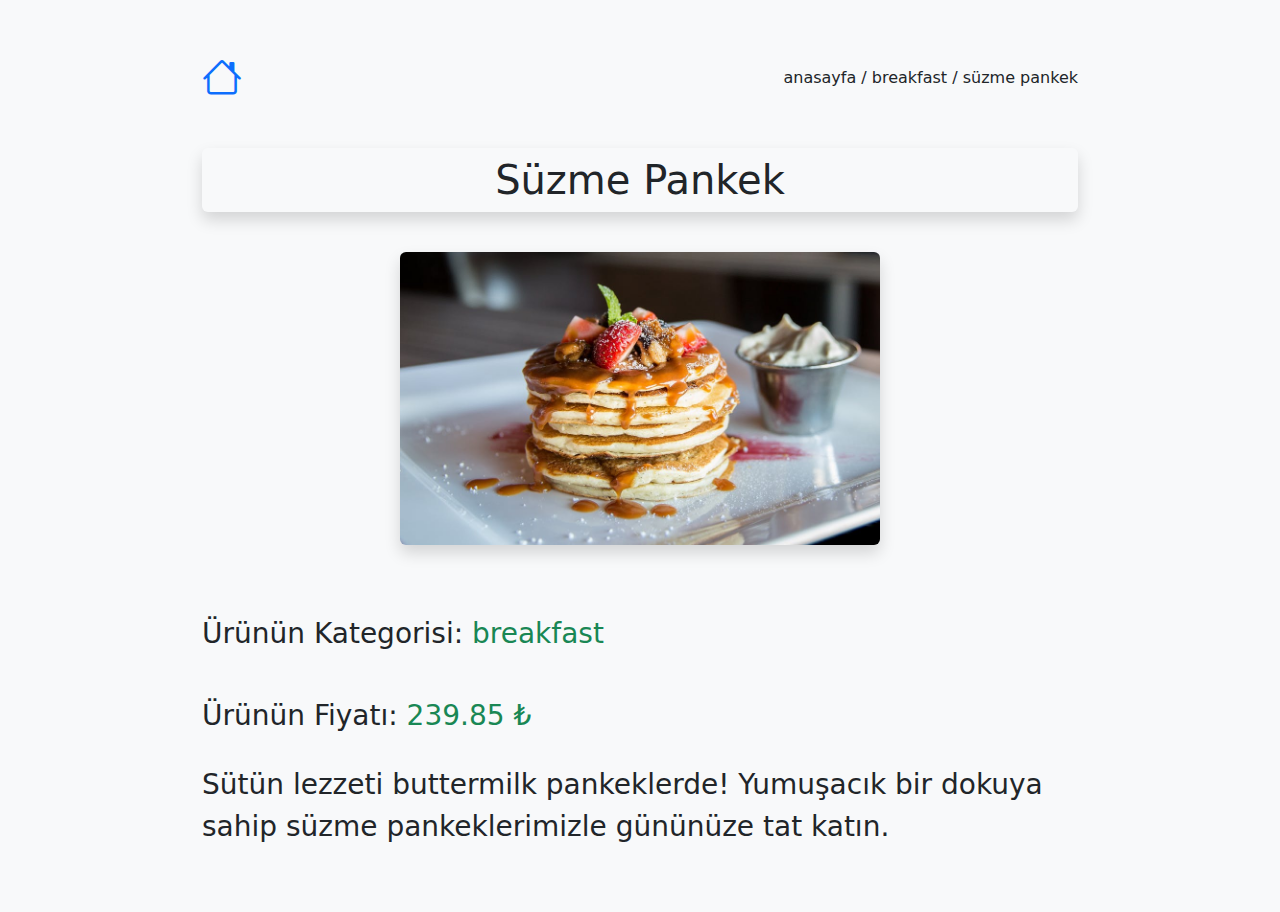
<file: productDetail.html>
<!DOCTYPE html>
<html lang="en">
  <head>
    <meta charset="UTF-8" />
    <meta name="viewport" content="width=device-width, initial-scale=1.0" />
    <title>QR Menu</title>
    <!-- * Fav Icon -->
    <link
      rel="shortcut icon"
      href="https://encrypted-tbn0.gstatic.com/images?q=tbn:ANd9GcQnIpe7VnEEk3NcTXO8vMjDcj8H-nN3Aytn1w&s"
      type="image/x-icon"
    />
    <!-- * BS Cdn -->
    <link
      href="https://cdn.jsdelivr.net/npm/bootstrap@5.3.3/dist/css/bootstrap.min.css"
      rel="stylesheet"
      integrity="sha384-QWTKZyjpPEjISv5WaRU9OFeRpok6YctnYmDr5pNlyT2bRjXh0JMhjY6hW+ALEwIH"
      crossorigin="anonymous"
    />
    <!-- * BS Icons -->
    <link
      rel="stylesheet"
      href="https://cdn.jsdelivr.net/npm/bootstrap-icons@1.11.3/font/bootstrap-icons.min.css"
    />
    <!-- * CSS Link -->
    <link rel="stylesheet" href="style.css" />
  </head>
  <body>
    <div
      class="container d-flex flex-column gap-4 my-5"
      id="outlet"
      style="max-width: 900px"
    >
      <div class="d-flex justify-content-between align-items-center">
        <a href="/index.html">
          <i class="bi bi-house fs-1"></i>
        </a>
        <div>anasayfa / breakfast / süzme pankek</div>
      </div>
      <h1 class="text-center my-3 shadow p-2 rounded">Süzme Pankek</h1>
      <div class="d-flex justify-content-center align-items-center">
        <img
          style="max-width: 480px"
          class="img-fluid shadow rounded"
          src="./images/item-1.jpeg"
          alt=""
        />
      </div>
      <div>
        <h3 class="my-5">
          Ürünün Kategorisi: <span class="text-success">breakfast</span>
        </h3>
        <h3>Ürünün Fiyatı: <span class="text-success">239.85 ₺</span></h3>
      </div>
      <p class="lead fs-3">
        Sütün lezzeti buttermilk pankeklerde! Yumuşacık bir dokuya sahip süzme
        pankeklerimizle gününüze tat katın.
      </p>
    </div>
    <!-- * JS Link -->
    <script src="./js/detail.js" type="module"></script>
  </body>
</html>
</file>
<file: style.css>
* {
  margin: 0;
  padding: 0;
  box-sizing: border-box;
}
body {
  background-color: #f8f9fa;
}

#card {
  max-width: 500px;
}
#card img {
  width: 250px;
  height: 200px;
}

/* * Footer */
#footer {
  background-image: linear-gradient(to right, #78B3CE, #608bc1);
  color: white;
}
.footer-img {
  width: 100%;
}
.footer-box {
  padding: 20px;
}
.footer-box img {
  width: 150px;
  border-radius: 10px;
  margin-bottom: 20px;
}
.footer-box .icons {
  margin-right: 8px;
  font-size: 25px;
  height: 40px;
  width: 40px;
  background-image: linear-gradient(to right, #608bc1, #78B3CE);
  text-align: center;
  padding-top: 7px;
}
.footer-box .form-control {
  max-width: 250px;
  margin-top: 25px;
}
.footer-box .btn-primary {
  border: none;
  outline: none;
  box-shadow: none;
  border-radius: 20px;
  background-image: linear-gradient(to right, #78B3CE, #608bc1);
}

.btn {
  width: 100px;
  margin: 20px;
  border: 0 solid transparent;
}

@media (max-width: 760px) {
  #card {
    max-width: 400px;
  }
  #card img {
    width: 100%;
    height: 240px;
  }
}
</file>
